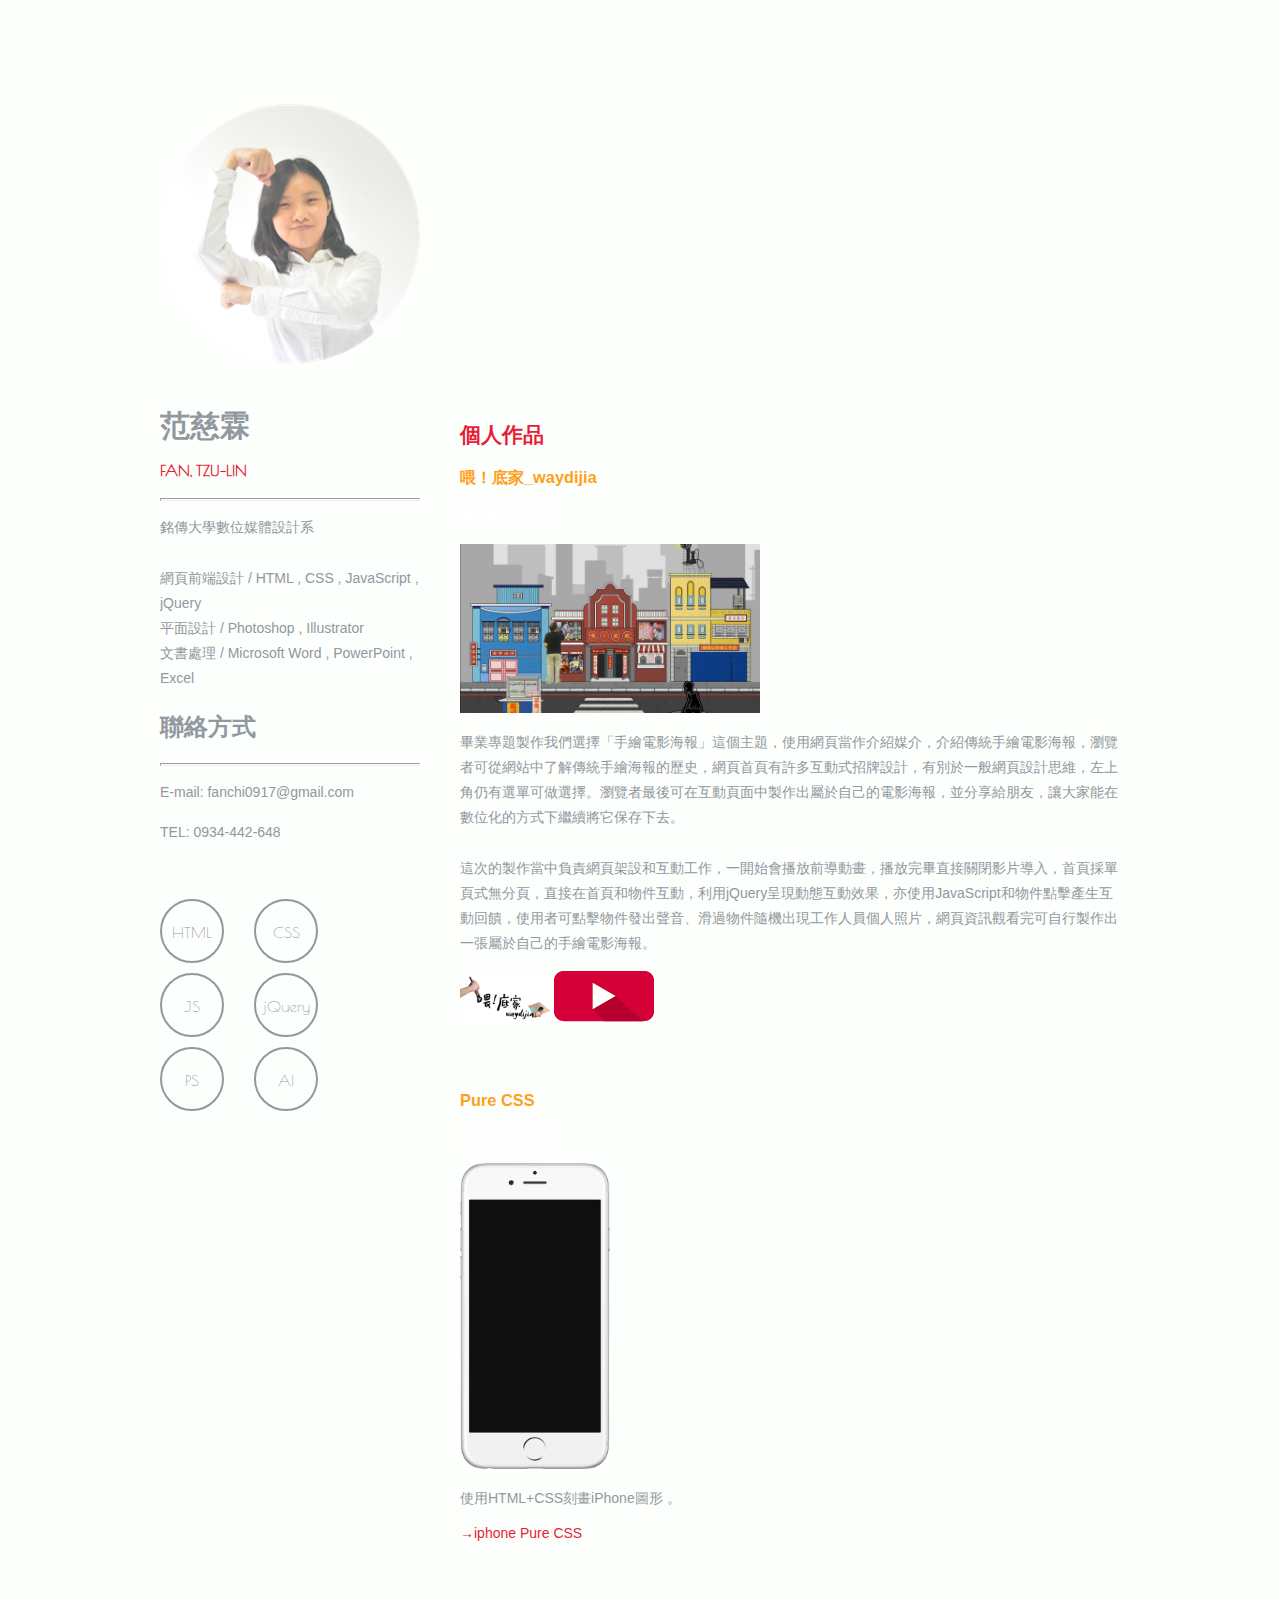
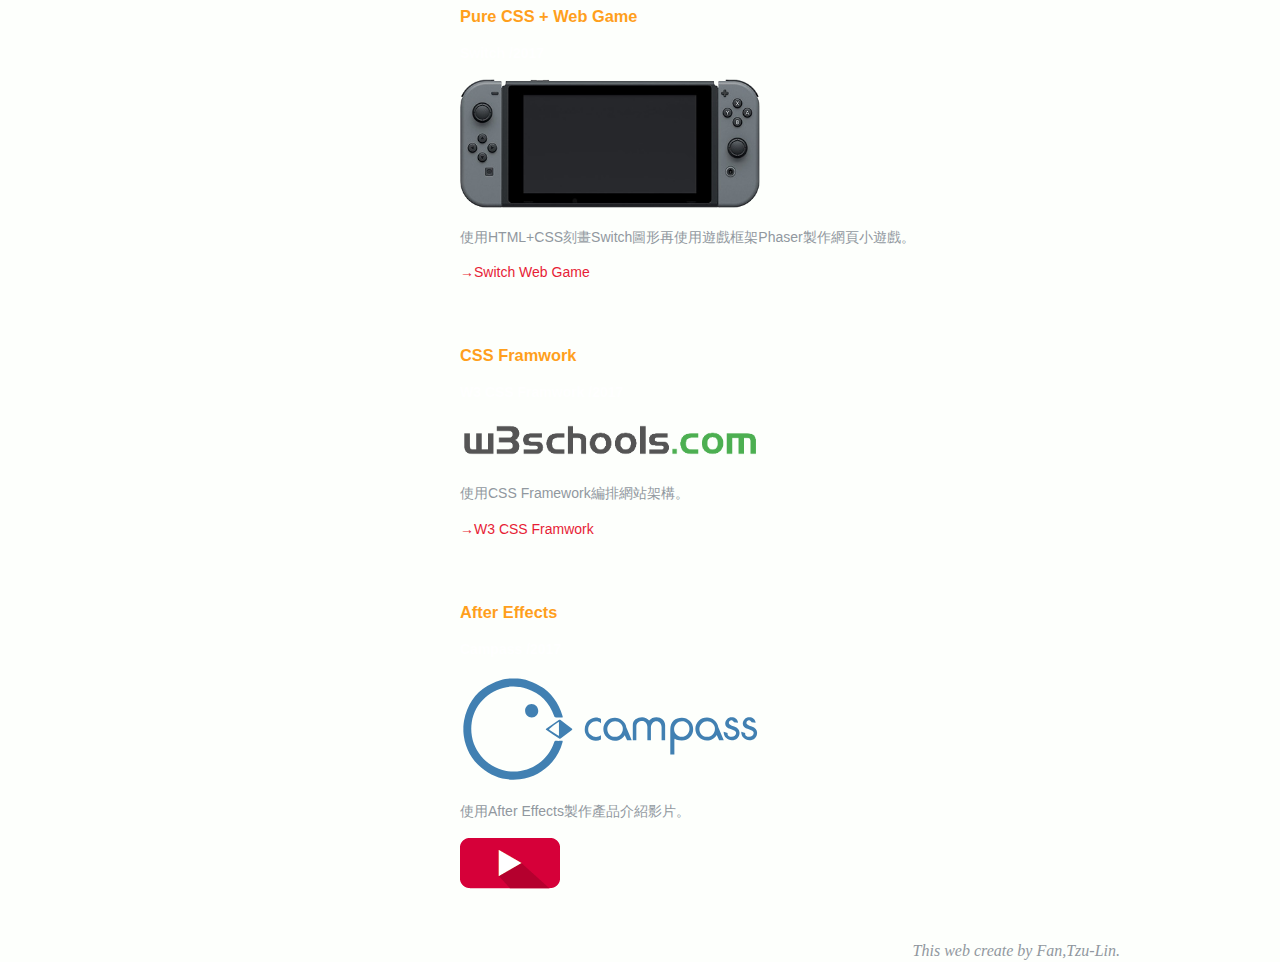
<file: index.html>
<!DOCTYPE html>
<html>
<head>
	<meta charset="utf-8">
	<meta name="viewport" content="width=device-width,initial-scale=1">
	<title>FAN, TZU-LIN</title>
	<link href='https://fonts.googleapis.com/css?family=Poiret+One' rel='stylesheet' type='text/css'>
	<link rel="stylesheet" type="text/css" href="css/style.css">
	<link rel="Shortcut icon" href="img/logo.png">
</head>
<body>
	<aside>
		<div class="photo">
			<img src="img/photo.png" width="260px">
			<div class="profile">
				<h1>范慈霖</h1>
				<h3>FAN, TZU-LIN</h3>
				<hr>
				<p>銘傳大學數位媒體設計系<br><br>
					網頁前端設計 / HTML , CSS , JavaScript , jQuery<br>
					平面設計 / Photoshop , Illustrator<br>
					文書處理 / Microsoft Word , PowerPoint , Excel<br>
				</p>
				<h2>聯絡方式</h2>
				<hr>
				<p><span>E-mail:</span> fanchi0917@gmail.com</p>
				<p><span>TEL:</span> 0934-442-648</p>
			</div>
			<div class="skillbar">
				<div class="skill"><p>HTML</p></div>
				<div class="skill"><p>CSS</p></div>
				<div class="skill"><p>JS</p></div>
				<div class="skill"><p>jQuery</p></div>
				<div class="skill"><p>PS</p></div>
				<div class="skill"><p>AI</p></div>
			</div>
		</div>
	</aside>
	<section class="contentsection">
		<div class="content">
			<h2>個人作品</h2>
			<div>
				<h3><span>喂！底家_waydijia</span></h3>
				<h4>畢業專題 /2016</h4>
			 	<img src="img/website.jpg" width='300' alt="喂！底家">
				<p>
					畢業專題製作我們選擇「手繪電影海報」這個主題，使用網頁當作介紹媒介，介紹傳統手繪電影海報，瀏覽者可從網站中了解傳統手繪海報的歷史，網頁首頁有許多互動式招牌設計，有別於一般網頁設計思維，左上角仍有選單可做選擇。瀏覽者最後可在互動頁面中製作出屬於自己的電影海報，並分享給朋友，讓大家能在數位化的方式下繼續將它保存下去。<br><br>
					這次的製作當中負責網頁架設和互動工作，一開始會播放前導動畫，播放完畢直接關閉影片導入，首頁採單頁式無分頁，直接在首頁和物件互動，利用jQuery呈現動態互動效果，亦使用JavaScript和物件點擊產生互動回饋，使用者可點擊物件發出聲音、滑過物件隨機出現工作人員個人照片，網頁資訊觀看完可自行製作出一張屬於自己的手繪電影海報。
				</p>
				<a href="https://www.facebook.com/Waydijia/home" target="_blank"><img src="img/waydijia.png" width='90'></a>
				<a href="https://youtu.be/5pQLL0eZ3uM" target="_blank"><img src="img/youtube.png"></a>
			</div>
		</div>
		<div class="content">
			<div>
				<h3><span>Pure CSS</span></h3>
				<h4>iPhone6s /2016</h4>
			 	<img src="img/iphone.png" width='150' alt="mobile">
				<p>
					使用HTML+CSS刻畫iPhone圖形	。
				</p>
				<a href="iphone.html">→iphone Pure CSS</a>
			</div>
		</div>
		<div class="content">
			<div>
				<h3><span>Pure CSS + Web Game</span></h3>
				<h4>Switch /2017</h4>
			 	<img src="img/switch.png" width='300' alt="switch">
				<p>
					使用HTML+CSS刻畫Switch圖形再使用遊戲框架Phaser製作網頁小遊戲。
				</p>
				<a href="nintendo.html">→Switch Web Game</a>
			</div>
		</div>
		<div class="content">
			<div>
				<h3><span>CSS Framwork</span></h3>
				<h4>W3 CSS Framwork /2017</h4>
			 	<img src="img/w3school.png" width='300' alt="w3school">
				<p>
					使用CSS Framework編排網站架構。
				</p>
				<a href="w3.html">→W3 CSS Framwork</a>
			</div>
		</div>
		<div class="content">
			<div>
				<h3><span>After Effects</span></h3>
				<h4>Campass /2017</h4>
				<img src="img/logo.svg" width='300px' alt="campass">
				<p>
					使用After Effects製作產品介紹影片。
				</p>
				<a href="https://youtu.be/W4MVdgA5F7Y" target="_blank"><img src="img/youtube.png"></a>
			</div>
		</div>
		<footer>
			This web create by Fan,Tzu-Lin.
		</footer>
	</section>
	
</body>
</html>
</file>
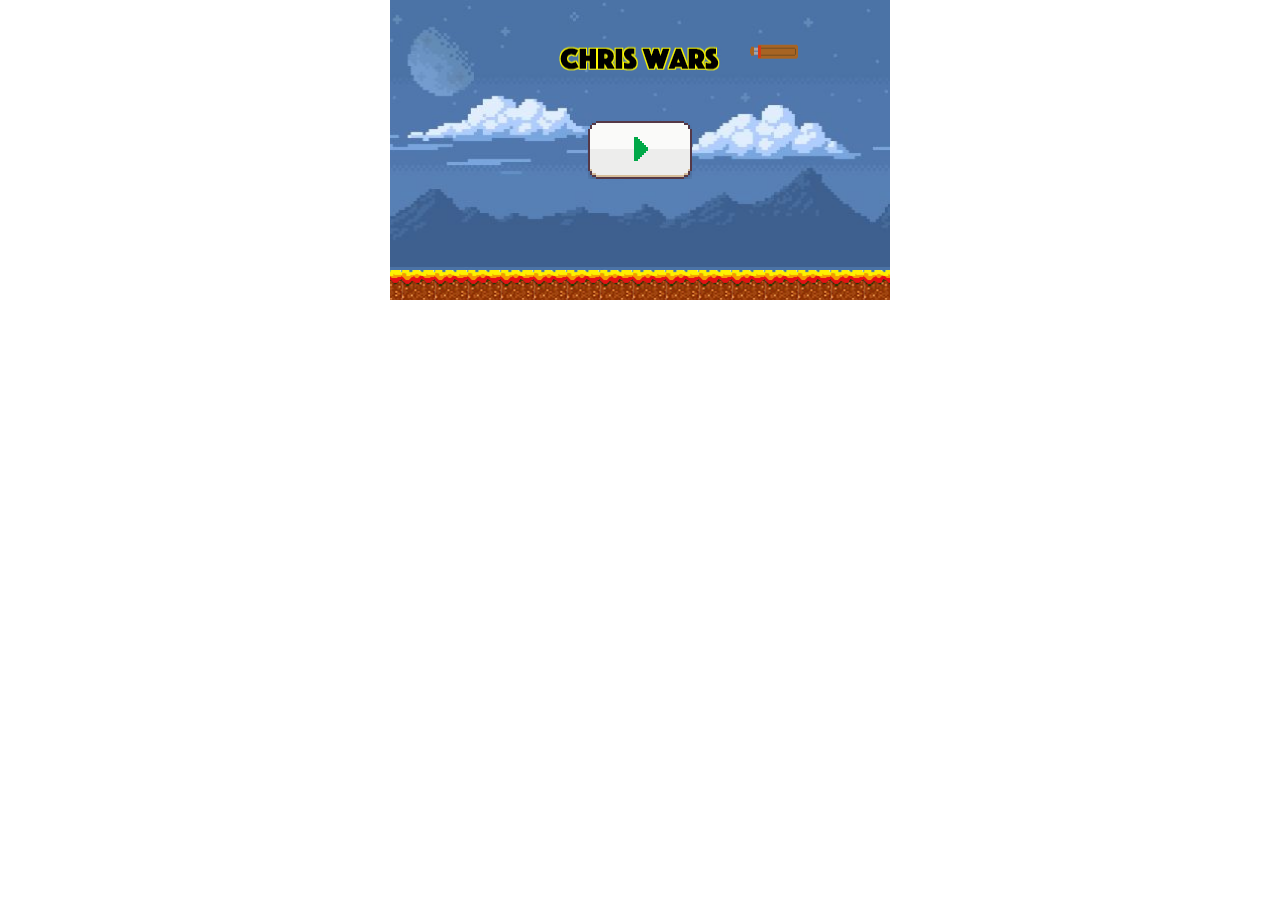
<file: game.html>
<!DOCTYPE html>
<html>
<head>
<meta content="yes" name="apple-mobile-web-app-capable"/>
<meta content="yes" name="apple-touch-fullscreen"/>
<meta content="black" name="apple-mobile-web-app-status-bar-style">
<meta content="width=device-width, initial-scale=1.0, maximum-scale=1.0, user-scalable=no" name="viewport" />
<meta charset="utf-8" />
<title>flappy bird</title>
<style>
	body,p,div{ margin: 0; padding: 0; }
	canvas{ margin:0 auto;}
</style>
<script src="js/phaser.min.js"></script>
</head>
<body>
<div id="game" style="margin:0px"></div>
<script src="js/game.js"></script>
<p style="text-align:center;margin-top:10px;font-size:12px;display:none;">
	<a href="http://www.cnblogs.com/2050/p/3790279.html">用Phaser来制作一个html5游戏——flappy bird</a>
</p>
</body>
</html>
</file>
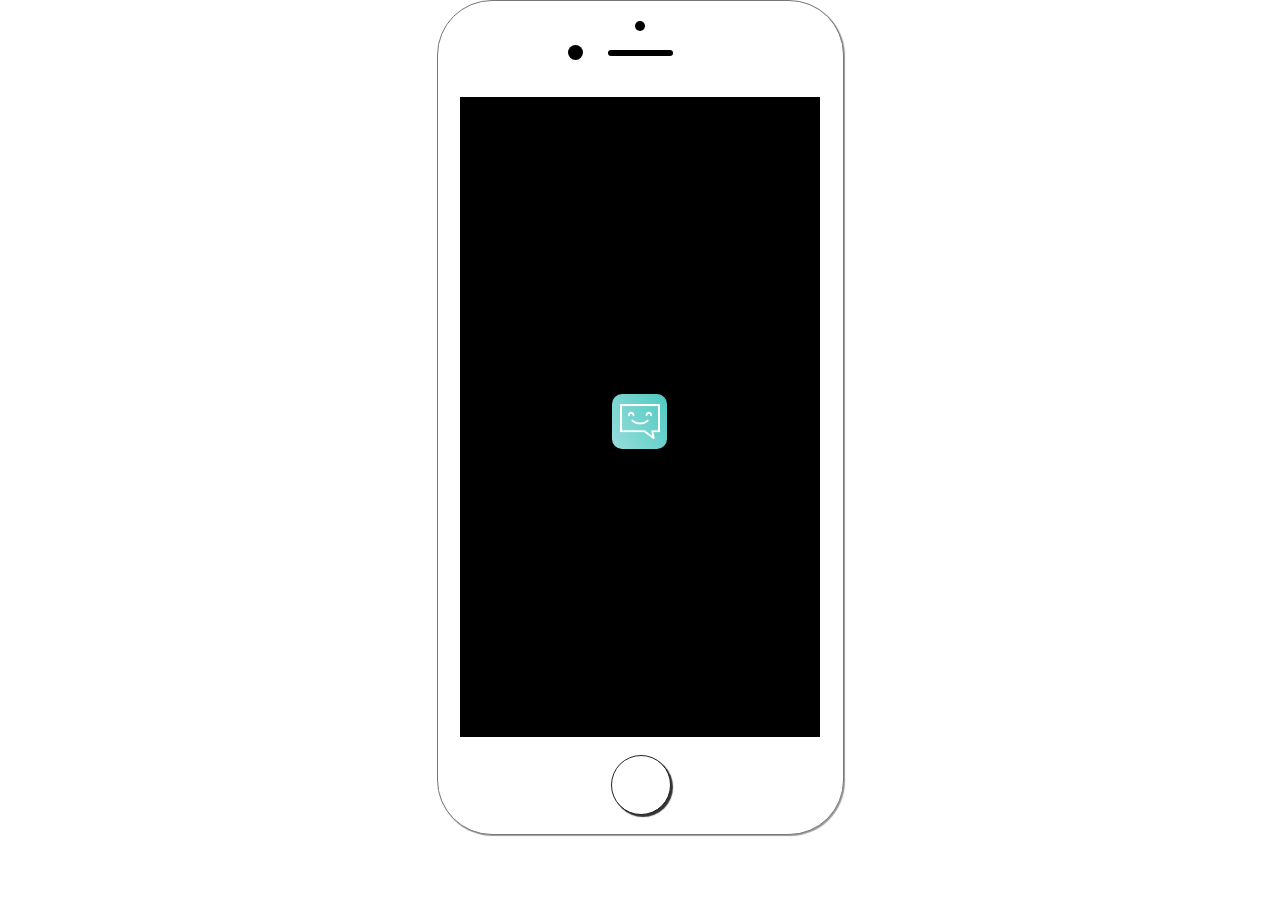
<file: iphone.html>
<!DOCTYPE html>
<html lang="en">
<head>
	<meta charset="UTF-8">
	<meta name="viewport" content="width=device-width, initial-scale=1.0">
	<link rel="stylesheet" href="css/reset.css">
	<link rel="stylesheet" href="css/iphone.css">
	<title>iphone</title>
</head>
<body>
	<div class="white">
		<div class="point"></div>
		<div class="camera"></div>
		<div class="line"></div>
		<div class="screen">
			<div class="app">
				<img src="img/message.png" alt="app">
			</div>
		</div>
		<a href="index.html"><div class="btn"></div></a>
	</div>
</body>
</html>
</file>
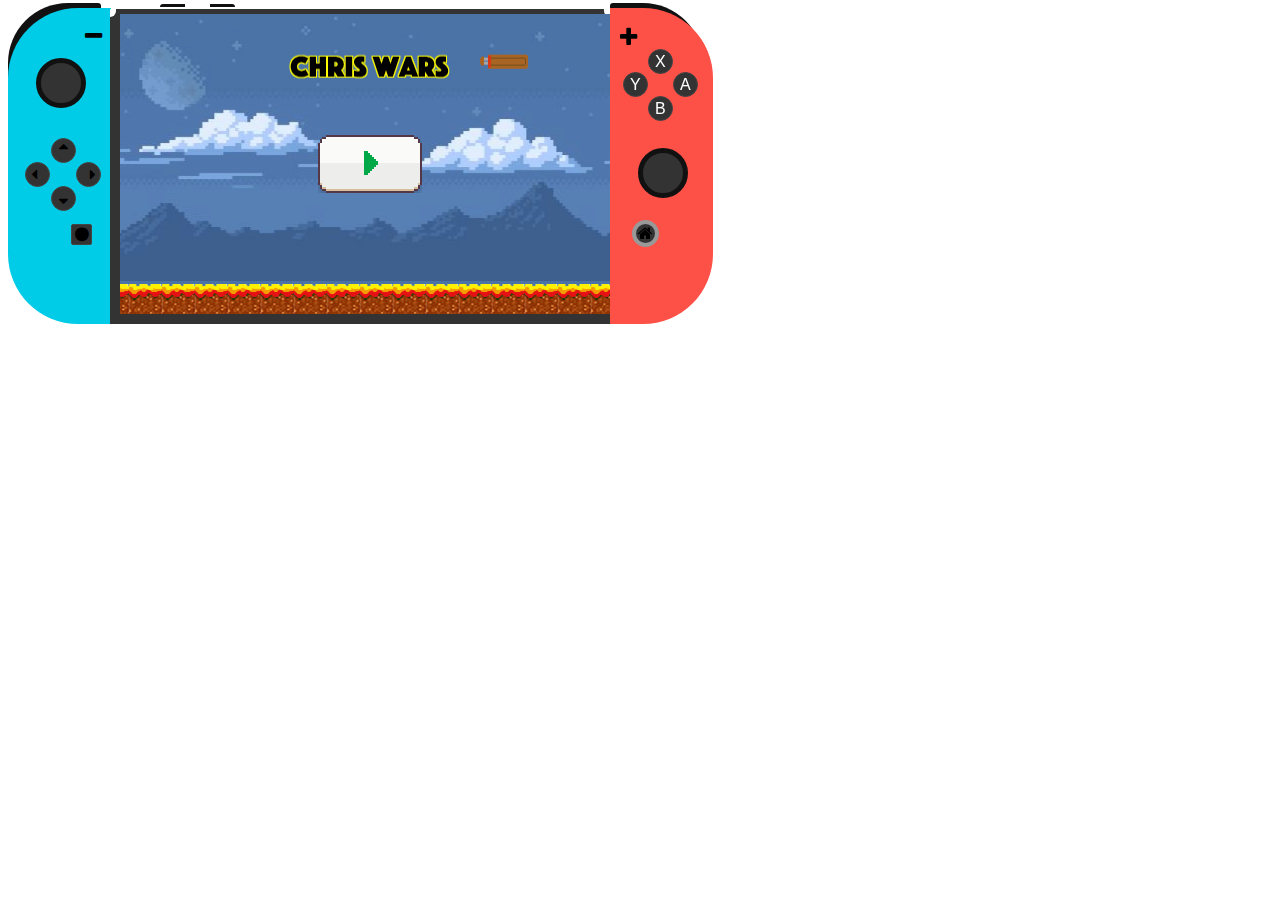
<file: nintendo.html>
<!DOCTYPE html>
<html lang="en">
<head>
	<meta charset="UTF-8">
	<link href="https://maxcdn.bootstrapcdn.com/font-awesome/4.7.0/css/font-awesome.min.css" rel="stylesheet" integrity="sha384-wvfXpqpZZVQGK6TAh5PVlGOfQNHSoD2xbE+QkPxCAFlNEevoEH3Sl0sibVcOQVnN" crossorigin="anonymous">
	<link rel="stylesheet" href="css/nintendo.css">
	<title>Nintendo</title>
</head>
<body>
	<div class="left">
		<i class="fa fa-minus" aria-hidden="true"></i>
		<div class="stick"></div>
		<div class="button">
			<div class="sort0">
				<i class="fa fa-sort-asc" aria-hidden="true"></i>
			</div>
			<div class="sort90">
				<i class="fa fa-sort-asc fa-rotate-90" aria-hidden="true"></i>
			</div>
			<div class="sort180">
				<i class="fa fa-sort-asc fa-rotate-180" aria-hidden="true"></i>
			</div>
			<div class="sort270">
				<i class="fa fa-sort-asc fa-rotate-270" aria-hidden="true"></i>
			</div>
		</div>
		<div class="capture">
			<i class="fa fa-circle" aria-hidden="true"></i>
		</div>
	</div>
	<div class="middle">
		<div class="topleft"></div>
		<div class="topright"></div>
		<object width="500" height="300"><embed src="game.html" width="500" height="300"></embed></object>
	</div>
	<div class="right">
		<i class="fa fa-plus" aria-hidden="true"></i>
		<div class="button">
			<div class="x">
				<span>X</span>
			</div>
			<div class="a">
				<span>A</span>
			</div>
			<div class="b">
				<span>B</span>
			</div>
			<div class="y">
				<span>Y</span>
			</div>
		</div>
		<div class="stick"></div>
		<a href="index.html">
			<div class="home">
				<i class="fa fa-home" aria-hidden="true"></i>
			</div>
		</a>
	</div>
</body>
</html>
</file>
<file: css/style.css>
body{
	margin-left: auto;
	margin-right: auto;
	width: 90%;
	max-width: 960px;
	padding-left: 5%;
	padding-right: 5%;
	background-color: #FDFFFC;
}
/*白線*/
hr{
	height: 1px;
	background-color: white;
}
/*左邊*/
aside{
	text-align: left;
	display: block;
}
/*尾巴*/
footer{
	position: absolute;
	height: 20px;
	right: 0px;
	bottom: 0;
	font-style: italic;
	color: #91989F;
}
.photo{
	position: relative;
	width: 260px;
	border-radius: 100%;
	height: 260px;
	cursor: pointer;
	-webkit-transition: all 0.5s ease;
	transition: all 0.5s ease;	
}
.photo:hover{
	-webkit-transform: translate(10px,0px);
	transform: translate(10px,0px);
}
/*介紹h1*/
.profile h1{
	color: #91989F;
	font-size: 30px;
	font-weight: 700;
	line-height: 24px;
}
.profile h2{
	color: #91989F;
}
.profile h3{
	color: #E71D36;
	font-family:'Poiret One', cursive;
	font-size: 16px;
	font-weight: 600;
	line-height: 24px;
}
.profile p{
	color:white;
	font-family: sans-serif;
	font-size: 14px;
	line-height: 1.8;
	overflow: auto; 
	color: #91989F;
}
/*技能*/
.skillbar{
	font-family:'Poiret One', cursive;
	text-align: center;
	display: block;
	clear: both;
	padding-top: 30px;
}
.skill{
	width: 60px;
	height: 60px;
	border-width: 2px;
	border-radius: 100%;
	border-style: solid;
	border-color: #91989F;
	color: #91989F;
	line-height: 30px;
	float: left;
	margin-top: 10px;
	margin-right: 30px;
	-webkit-transition: all 0.5s ease;
	transition: all 0.5s ease;
	cursor: pointer;
}
.skill:hover{
	-webkit-transform: translate(0px,-10px);
	transform: translate(0px,-10px);
}
.contentsection{
	display: block;
	position: relative;
	float: left;
	padding-top: 40px;
	padding-left: 300px;
	padding-bottom: 20px;
}
.content{
	position: relative;
	display: block;
	margin-bottom: 50px;
	font-family: sans-serif;
	color: #91989F;
	font-size: 14px;
	font-weight: 50;
	float: left;
	clear: both;
}
.content h2{
	color: #E71D36;
}
.content h4{
	color: white;
}
.content span{
	color: #FF9F1C;
}
.content p{
	line-height: 1.8;
}
.content a{
	color: #E71D36;
	text-decoration: none;
}
#campass{
	fill: red;
	fill-rule: evenodd;
}
/*桌機*/
@media only screen and (min-width: 1025px) {
/*最上面*/
aside{
	text-align: left;
}
.photo{
	float: left;
	margin-top: 10%;
	margin-right: 5%;

}
.profile{
	padding-top: 10%;
}
}
/*手機*/
@media only screen and (min-width : 285px) and (max-width : 480px){
aside {
	text-align: center;
	width: 100%;
	float: none;
}
.photo{
	display: inline-block;
}
.profile h1 h3{
	text-align: center;
}
.profile p{
	text-align: justify;
}
.skillbar{
	text-align: center;
	display: block;
	clear: both;
	margin-top: 20px;
	margin-bottom: 15%;
	padding-left: 5%;
}
.skill{
	width: 60px;
	height: 60px;
	display: inline-block;
	margin-top: 30px;
	margin-right: 10px;
}
.contentsection{
	padding-top: 80%;
	padding-left: 0%;

}
}
</file>
<file: css/iphone.css>
.white{
	position: relative;
	width: 405px;
	height: 833px;
	border-radius: 55px;
	border-style: solid;
	border-width: 1px;
	border-color: #777;
	background-color: #fff;
	box-shadow:  1px 1px 1px #999;
	margin:0 auto;
}
.point{
	position: relative;
	top: 20px;
	left: 197px;
	width: 10px;
	height: 10px;
	border-radius: 50%;
	background-color: #000;
}
.camera{
	position: relative;
	top: 34px;
	left: 130px;
	width: 15px;
	height: 15px;
	border-radius: 50%;
	background-color: #000;
	float: left;
}
.line{
	position: relative;
	top: 39px;
	left: 170px;
	width: 65px;
	height: 6px;
	border-radius: 5px;
	background-color: #000; 
}
.screen{
	position: relative;
	top: 80px;
	left: 22px;
	width: 360px;
	height: 640px;
	background-color: #000;
}
.screen .app{
	position: relative;
	top: 297px;
	width: 55px;
	height: 55px;
	margin: 0 auto;
	border-radius: 10px;
	cursor: pointer;
	background-image: linear-gradient(60deg, #96deda 0%, #50c9c3 100%);
	-webkit-animation-name: example;
	-webkit-animation-duration: 4s;
	animation-name: example;
    animation-duration: 2s;
    animation-iteration-count: infinite;
}
/* 動態跳動 */
@-webkit-keyframes example {
    0%   {left:0px; top:297px;}
    12.5%  {left:0px; top:287px;}
    25%  {left:0px; top:297px;}
    47.5%  {left:0px; top:292px;}
    50%	 {left:0px; top:297px;}
    100% {left:0px; top:297px;}
}


@keyframes example {
    0%   {left:0px; top:297px;}
    12.5%  {left:0px; top:287px;}
    25%  {left:0px; top:297px;}
    47.5%  {left:0px; top:292px;}
    50%	 {left:0px; top:297px;}
    100% {left:0px; top:297px;}
}
.screen .app img{
	position: relative;
	width: 40px;
	top: 10px;
	left: 8px;
}
.btn{
	position: relative;
	top: 98px;
	left: 173px;
	width: 58px;
	height: 58px;
	border-radius: 50%;
	background-color: #fff;
	border-style: solid;
	border-width: 1px;
	border-color: #222;
	box-shadow: 2px 2px 1px #333; 
}
.btn:active{
	position: relative;
	top: 98px;
	left: 173px;
	width: 58px;
	height: 58px;
	border-radius: 50%;
	background-color: #fff;
	border-style: solid;
	border-width: 1px;
	border-color: #222;
	box-shadow: 0px 0px 0px #333;
}

@media only screen and (min-width: 1280px) {
}
</file>
<file: css/nintendo.css>
body{
	font-family: sans-serif;
}
a{
	color: #000;
	text-decoration: none;
}
/*左邊把手*/
.left:after {
	position: absolute;
	top: -5px;
	width: 90%;
	height: 50%;
 	background: #111;
 	border-radius: 60px 3px 0 0;
  	content: '';
  	z-index: -1;
}
.left{
	position: relative;

	width: 103px;
	height: 316px;
	border: transparent;
	border-radius: 70px 0px 0px 70px;
	background-color: #00CCE7;
	display: inline-block;
}
.fa-minus{
	position: absolute;
	top: 17px;
	left: 77px;
	font-size: 22px;
}
.left .stick{
	position: absolute;
	top: 50px;
	left: 28px;
	width: 40px;
	height: 40px;
	border: #111 5px solid;
	border-radius: 100%;
	background-color: #333;
}
.left .sort0{
	position: absolute;
	top: 130px;
	left: 43px;
	width: 23px;
	height: 23px;
	border: #444 1px solid;
	border-radius: 100%;
	text-align: center;
	line-height: 23px;
	background-color: #333;
}
.left .sort90{
	position: absolute;
	top: 154px;
	left: 68px;
	width: 23px;
	height: 23px;
	border: #444 1px solid;
	border-radius: 100%;
	text-align: center;
	line-height: 23px;
	background-color: #333;
}
.left .sort180{
	position: absolute;
	top: 178px;
	left: 43px;
	width: 23px;
	height: 23px;
	border: #444 1px solid;
	border-radius: 100%;
	text-align: center;
	line-height: 23px;
	background-color: #333;
}
.left .sort270{
	position: absolute;
	top: 154px;
	left: 17px;
	width: 23px;
	height: 23px;
	border: #444 1px solid;
	border-radius: 100%;
	text-align: center;
	line-height: 23px;
	background-color: #333;
}
.left .capture{
	position: absolute;
	top: 216px;
	left: 63px;
	width: 19px;
	height: 19px;
	border: #444 1px solid;
	border-radius: 2px;
	text-align: center;
	line-height: 19px;
	background-color: #333;
}

/*中間螢幕*/
.middle:before{
	position: absolute;
	top: -5px;
	left: 10%;
	width: 15%;
	height: 3px;
 	background: #111;
 	border-radius: 3px 3px 0 0;
  	content: '';
  	z-index: -1;
}
.middle:after{
	position: absolute;
	top: -5px;
	left: 15%;
	width: 5%;
	height: 3px;
 	background: #fff;
  	content: '';
  	z-index: -1;
}
.middle{
	position: relative;
	margin-left: -5px;
	width: 500px;
	height: 315px;
	display: inline-block;
	background-color: #333;
}
.topleft{
	position: absolute;
	width: 6px;
	height: 8px;
	border: transparent;
	border-radius: 0px 0px 8px 0px;
	background-color: #fff;
}
.topright{
	position: absolute;
	right: 0px;
	width: 6px;
	height: 8px;
	border: transparent;
	border-radius: 0px 0px 0px 8px;
	background-color: #fff;
}

/*右邊把手*/
.right:after {
	position: absolute;
	top: -5px;
	width: 90%;
	height: 50%;
 	background: #111;
 	border-radius: 3px 60px 0 0;
  	content: '';
  	z-index: -1;
}
.right{
	position: relative;
	margin-left: -5px;
	width: 103px;
	height: 316px;
	border: transparent;
	border-radius: 0px 70px 70px 0px;
	background: #FD5047;
	display: inline-block;
}
.right .fa-plus{
	position: absolute;
	top: 18px;
	left: 10px;
	font-size: 22px;
}
.right .x{
	position: absolute;
	top: 41px;
	left: 38px;
	width: 23px;
	height: 23px;
	border: #444 1px solid;
	border-radius: 100%;
	text-align: center;
	line-height: 23px;
	background-color: #333;
}
.right .a{
	position: absolute;
	top: 64px;
	left: 63px;
	width: 23px;
	height: 23px;
	border: #444 1px solid;
	border-radius: 100%;
	text-align: center;
	line-height: 23px;
	background-color: #333;
}
.right .b{
	position: absolute;
	top: 88px;
	left: 38px;
	width: 23px;
	height: 23px;
	border: #444 1px solid;
	border-radius: 100%;
	text-align: center;
	line-height: 23px;
	background-color: #333;
}
.right .y{
	position: absolute;
	top: 64px;
	left: 13px;
	width: 23px;
	height: 23px;
	border: #444 1px solid;
	border-radius: 100%;
	text-align: center;
	line-height: 23px;
	background-color: #333;
}
.right .button span{
	color: #fff;
}
.right .stick{
	position: absolute;
	top: 140px;
	left: 28px;
	width: 40px;
	height: 40px;
	border: #111 5px solid;
	border-radius: 100%;
	background-color: #333;
}
.right .home{
	position: absolute;
	top: 212px;
	left: 22px;
	width: 19px;
	height: 19px;
	border: #999 4px solid;
	border-radius: 100%;
	text-align: center;
	line-height: 19px;
	background-color: #333;
}
object{
	position: absolute;
	left: 10px;
	top: 5px;
}
</file>
